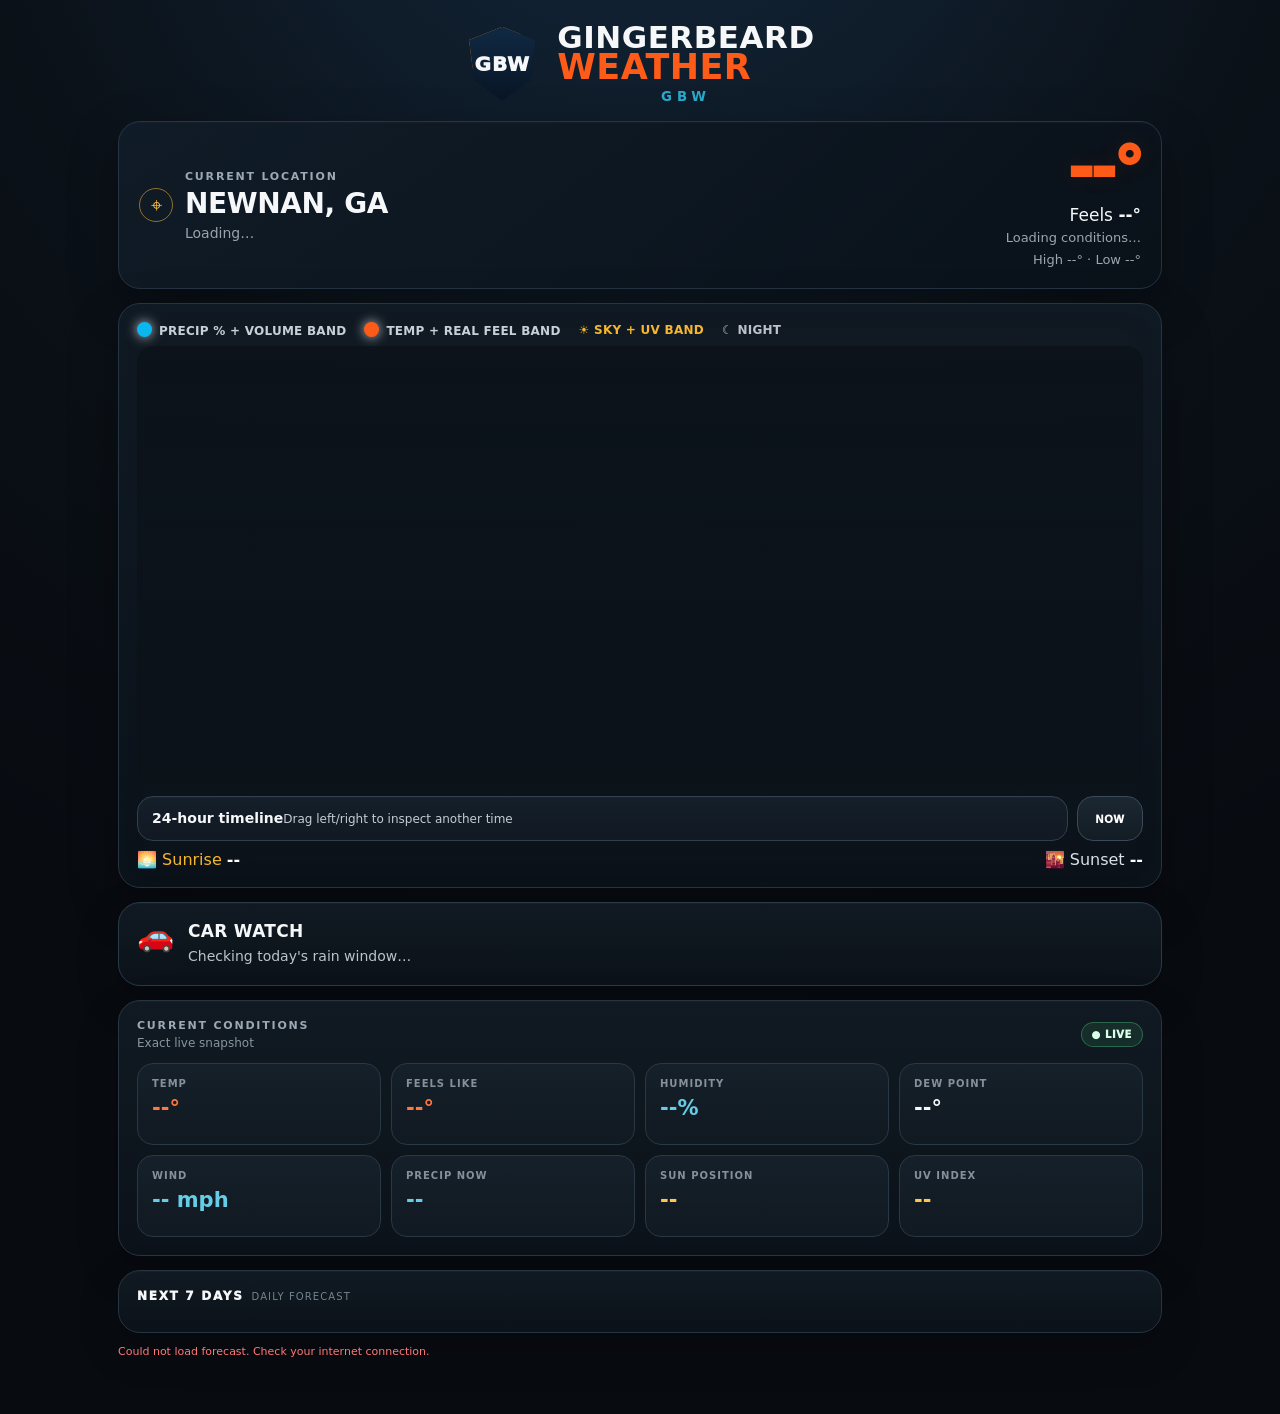
<file: index.html>
<!doctype html><html lang="en"><head><meta charset="utf-8"><meta name="viewport" content="width=device-width,initial-scale=1,viewport-fit=cover"><meta name="theme-color" content="#081525"><title>Gingerbeard Weather · GBW</title><script>(function(){const p=new URLSearchParams(location.search);if(p.get("embed")==="1")document.documentElement.classList.add("gbw-embed")})();</script><link rel="stylesheet" href="./app.css?v=1.1.0"><link rel="manifest" href="./manifest.webmanifest"></head><body><div class="app"><section class="masthead"><div class="crest"><span>GBW</span></div><div class="wordmark"><b>GINGERBEARD</b><strong>WEATHER</strong><small>GBW</small></div></section><header class="top hero"><div class="locationblock"><div class="pin">⌖</div><div><div class="kicker">CURRENT LOCATION</div><div class="place" id="place">YOUR LOCATION</div><div class="date" id="date">Loading…</div></div></div><div class="current"><div class="temp" id="nowTemp">--°</div><div class="feels">Feels <b id="nowFeels">--°</b></div><div class="highlow" id="conditionText">Loading conditions…</div><div class="highlow" id="highlow">High --° · Low --°</div></div></header><section class="card chartcard"><div class="legend"><span><i class="dot blue"></i>PRECIP % + VOLUME BAND</span><span><i class="dot orange"></i>TEMP + REAL FEEL BAND</span><span class="sunlegend">☀ SKY + UV BAND</span><span class="nightlegend">☾ NIGHT</span></div><div class="chartwrap" id="chartwrap"><svg class="chart" id="chart" viewBox="0 0 1000 440" preserveAspectRatio="none"></svg><div class="fixedScrubber" id="fixedScrubber"><div class="fixedBadge" id="fixedBadge">NOW</div><div class="fixedLine"></div></div></div><div class="scrubrow"><div class="hourtip livebar" id="tip"><b>24-hour timeline</b><span>Drag left/right to inspect another time</span></div><button class="nowreset" id="nowReset" type="button">NOW</button></div><div class="sun"><span class="rise">🌅 Sunrise <strong id="sunrise">--</strong></span><span>🌇 Sunset <strong id="sunset">--</strong></span></div></section><section class="card watch"><div class="watchIcon">🚗</div><div><h3 id="watchTitle">CAR WATCH</h3><p id="watchText">Checking today's rain window…</p></div></section><section class="card conditions"><div class="sectionhead"><div><div class="kicker">CURRENT CONDITIONS</div><div class="sectionnote" id="snapshotTime">Exact live snapshot</div></div><span class="livepill">● LIVE</span></div><div class="metrics"><div class="metric accent-orange"><small>TEMP</small><b id="metricTemp">--°</b></div><div class="metric accent-orange"><small>FEELS LIKE</small><b id="metricFeels">--°</b></div><div class="metric accent-blue"><small>HUMIDITY</small><b id="humidity">--%</b></div><div class="metric"><small>DEW POINT</small><b id="dew">--°</b></div><div class="metric accent-blue"><small>WIND</small><b id="wind">-- mph</b></div><div class="metric accent-blue"><small>PRECIP NOW</small><b id="precipNow">--</b></div><div class="metric accent-yellow"><small id="skyLabel">SUN POSITION</small><b id="skyPosition">--</b></div><div class="metric accent-yellow"><small id="skyMetricLabel">UV INDEX</small><b id="uv">--</b></div></div></section><section class="card forecastcard"><div class="sectiontitle"><span>NEXT 7 DAYS</span><small>DAILY FORECAST</small></div><div class="days" id="days"></div></section><div class="status" id="status">Gingerbeard Weather · GBW 1.1 · Forecast: Open-Meteo · Location: checking device…</div></div><script src="./app-core.js?v=1.1.0"></script><script src="./app-chart.js?v=1.0.3"></script><script src="./app-polish.js?v=1.0.3"></script><script src="./app-ui.js?v=1.0.3"></script></body></html>
</file>
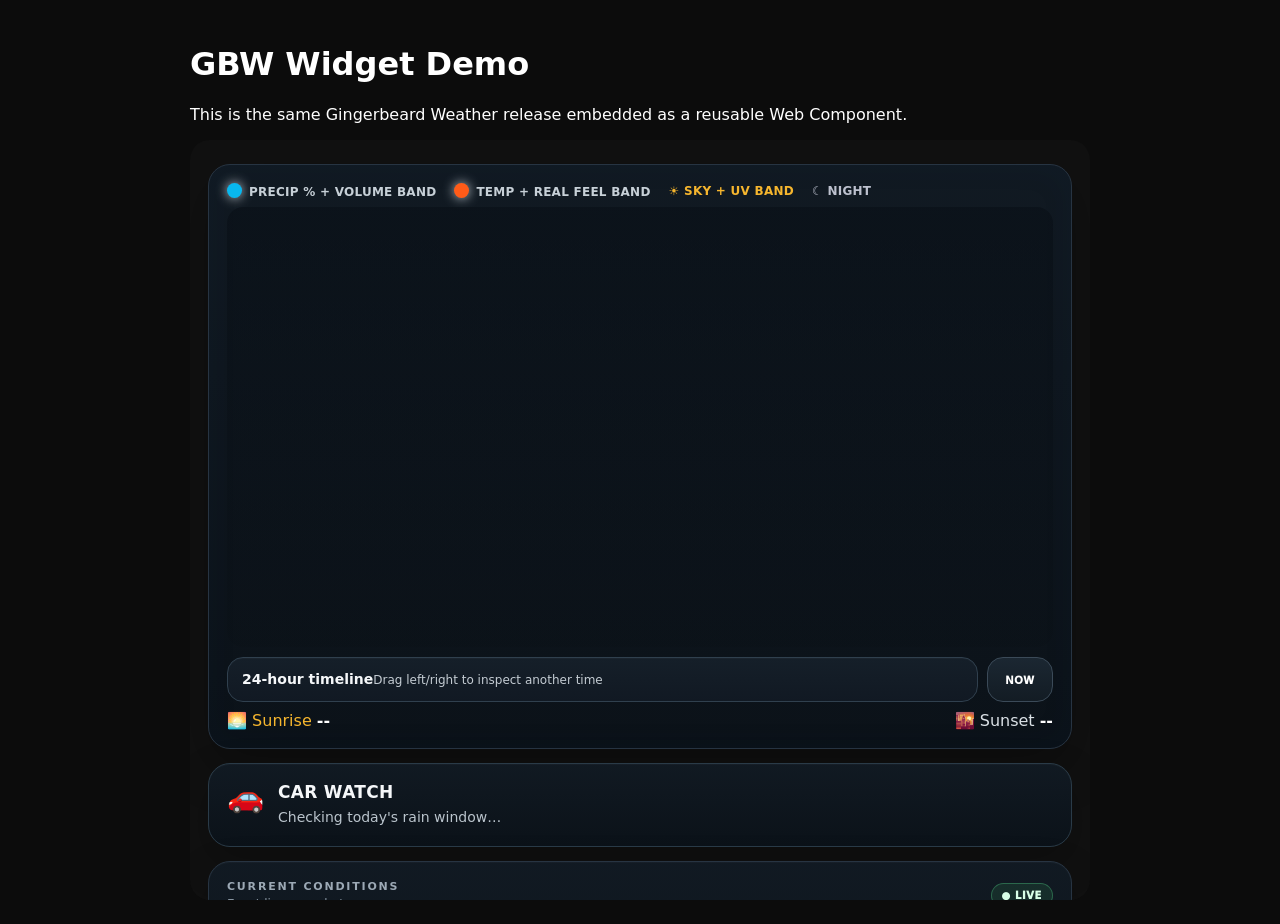
<file: widget-demo.html>
<!doctype html>
<html>
<head><meta charset="utf-8"><meta name="viewport" content="width=device-width,initial-scale=1">
<title>GBW Widget Demo</title>
<style>body{margin:0;padding:24px;background:#0c0c0c;color:white;font-family:system-ui;max-width:900px;margin:auto}code{color:#ff7b40}</style>
</head>
<body>
<h1>GBW Widget Demo</h1>
<p>This is the same Gingerbeard Weather release embedded as a reusable Web Component.</p>
<gingerbeard-weather src="./" height="760"></gingerbeard-weather>
<script src="./gbw-widget.js"></script>
</body></html>
</file>
<file: app.css>
:root{--navy:#081525;--navy2:#0d2035;--cyan:#28a9c9;--cyan2:#73d7ec;--orange:#ff5b18;--gold:#f6b62e;--bg:#090d12;--panel:#101820;--panel2:#141d27;--line:#253342;--muted:#93a0ad;--text:#f5f7f9;--green:#52d58b}*{box-sizing:border-box}body{margin:0;background:radial-gradient(circle at 50% -15%,#13283d 0,#0b1118 38%,#080b10 72%);color:var(--text);font-family:Inter,ui-sans-serif,system-ui,-apple-system,Segoe UI,sans-serif}.app{max-width:1080px;margin:auto;padding:calc(20px + env(safe-area-inset-top)) calc(18px + env(safe-area-inset-right)) calc(56px + env(safe-area-inset-bottom)) calc(18px + env(safe-area-inset-left))}.masthead{display:flex;align-items:center;justify-content:center;gap:18px;padding:4px 0 18px}.crest{width:74px;height:74px;clip-path:polygon(50% 0,95% 18%,88% 72%,50% 100%,12% 72%,5% 18%);background:linear-gradient(145deg,var(--gold),#cf6d22 36%,var(--navy) 38%,#07101d 100%);padding:5px;filter:drop-shadow(0 8px 18px rgba(0,0,0,.35))}.crest:before{content:"";display:block;width:100%;height:100%;clip-path:inherit;background:linear-gradient(180deg,#102943,#081525);position:absolute}.crest{position:relative;display:grid;place-items:center}.crest span{position:relative;z-index:1;font-weight:950;letter-spacing:1px;font-size:20px}.wordmark{display:grid;line-height:.9}.wordmark b{font-size:31px;letter-spacing:.5px}.wordmark strong{font-size:35px;color:var(--orange);letter-spacing:.4px}.wordmark small{color:var(--cyan);font-weight:900;letter-spacing:5px;margin-top:8px;text-align:center}.top{display:flex;justify-content:space-between;gap:24px;align-items:center}.hero{background:linear-gradient(135deg,rgba(16,28,40,.92),rgba(9,17,25,.94));border:1px solid var(--line);border-radius:22px;padding:20px;box-shadow:0 18px 50px rgba(0,0,0,.28),inset 0 1px rgba(255,255,255,.025)}.locationblock{display:flex;align-items:center;gap:12px;min-width:0}.pin{width:34px;height:34px;border:1px solid rgba(246,182,46,.55);border-radius:50%;display:grid;place-items:center;color:var(--gold);font-size:20px;flex:0 0 auto}.kicker{color:#9ca9b5;font-size:11px;letter-spacing:1.8px;font-weight:900}.place{font-size:28px;font-weight:900;letter-spacing:-.4px;margin-top:4px}.date{color:#98a4ae;margin-top:5px;font-size:14px}.current{text-align:right;min-width:190px}.temp{font-size:62px;line-height:.9;font-weight:950;color:var(--orange);letter-spacing:-3px;text-shadow:0 0 24px rgba(255,91,24,.12)}.feels{font-size:17px;margin-top:7px}.highlow{color:#9ca6af;font-size:13px;margin-top:4px;line-height:1.35}.card{background:linear-gradient(180deg,rgba(17,26,35,.97),rgba(11,18,25,.97));border:1px solid #273442;border-radius:22px;padding:18px;margin-top:14px;box-shadow:0 16px 42px rgba(0,0,0,.22),inset 0 1px rgba(255,255,255,.025)}.chartcard{box-shadow:0 18px 50px rgba(0,0,0,.28),inset 0 0 35px rgba(28,64,91,.05)}.legend{display:flex;gap:10px 18px;flex-wrap:wrap;align-items:center;font-weight:850;font-size:12px;letter-spacing:.25px;margin-bottom:8px;color:#c7d0d7}.dot{display:inline-block;width:15px;height:15px;border-radius:50%;vertical-align:-2px;margin-right:7px;box-shadow:0 0 12px currentColor}.blue{background:#08b8ef}.orange{background:var(--orange)}.sunlegend{color:var(--gold)}.nightlegend{color:#bdc1ce}.chartwrap{position:relative;height:440px;overflow:hidden;border-radius:16px;background:linear-gradient(180deg,rgba(7,13,20,.52),rgba(8,13,18,.18))}.chart{display:block;width:100%;height:100%}.chart text{fill:#a9b3bd;font-size:12px;font-weight:650}.chart .axis{stroke:#394654}.chart .minor{stroke:#2b3640;stroke-dasharray:4 9}.chart .tempLine{fill:none;stroke:var(--orange);stroke-width:4;stroke-linecap:round;stroke-linejoin:round;filter:drop-shadow(0 0 3px rgba(255,91,24,.24))}.chart .tempFill{fill:url(#tempgrad);opacity:.38}.chart .rainArea{fill:#08b8ef;opacity:.30}.chart .cursor{stroke:#fff;stroke-width:2.8;stroke-dasharray:4 4;opacity:.98}.chart .touchHalo{fill:#fff;opacity:.12}.chart .touchTemp{fill:var(--orange);stroke:#fff;stroke-width:2}.chart .touchRain{fill:#08b8ef;stroke:#fff;stroke-width:2}.hourtip{background:linear-gradient(180deg,#151f29,#111923);border:1px solid #30404e;border-radius:16px;padding:11px 14px;pointer-events:none;box-shadow:inset 0 1px rgba(255,255,255,.025)}.hourtip b{font-size:14px}.hourtip span{display:inline-block;color:#c4ccd3;font-size:12px;margin:3px 12px 0 0}.livebar{min-height:45px;flex:1}.scrubrow{display:flex;gap:9px;align-items:stretch;margin-top:10px}.nowreset{min-width:66px;border:1px solid #3b4a58;background:linear-gradient(180deg,#1b2732,#131c24);color:#fff;border-radius:16px;font-weight:950;font-size:11px;letter-spacing:.7px;padding:0 14px}.nowreset:active{transform:scale(.98)}.sun{display:flex;justify-content:space-between;gap:20px;color:#dbe1e6;padding-top:9px}.sun strong{color:#fff}.sun .rise{color:var(--gold)}.watch{display:flex;gap:14px;align-items:flex-start;border-color:#2a3b48}.watchIcon{font-size:30px;line-height:1}.watch h3{margin:0 0 5px;font-size:17px;letter-spacing:.3px}.watch p{margin:0;color:#bac4cc;line-height:1.5;font-size:14px}.good{color:var(--green)}.warn{color:var(--gold)}.sectionhead{display:flex;justify-content:space-between;align-items:center;gap:12px;margin-bottom:13px}.sectionnote{font-size:12px;color:#8895a1;margin-top:4px}.livepill{font-size:10px;font-weight:950;letter-spacing:.6px;color:#d8ffe7;background:rgba(48,122,77,.22);border:1px solid rgba(82,213,139,.35);border-radius:999px;padding:6px 10px}.metrics{display:grid;grid-template-columns:repeat(4,1fr);gap:10px}.metric{background:linear-gradient(180deg,#15202a,#111921);border:1px solid #293845;border-radius:16px;padding:14px;min-height:82px}.metric small{display:block;color:#84919d;font-weight:900;font-size:10px;letter-spacing:1px}.metric b{display:block;font-size:21px;margin-top:8px;line-height:1.1}.accent-orange b{color:#ff7742}.accent-blue b{color:#65cde5}.accent-yellow b{color:#ffc64d}.sectiontitle{display:flex;align-items:baseline;gap:8px;margin-bottom:11px}.sectiontitle span{font-size:12px;font-weight:950;letter-spacing:1.7px}.sectiontitle small{color:#748391;font-size:10px;letter-spacing:1.1px}.days{display:grid;grid-template-columns:repeat(7,1fr);gap:9px}.day{background:linear-gradient(180deg,#15202a,#111920);border:1px solid #2b3946;border-radius:16px;padding:13px 8px;text-align:center}.day.active{outline:1px solid var(--orange);box-shadow:0 0 0 1px rgba(255,91,24,.16),0 0 22px rgba(255,91,24,.07);background:linear-gradient(180deg,#1b2630,#131c24)}.day .dow{font-weight:900}.day .ico{font-size:24px;margin:8px}.day .temps{font-weight:900}.day small{color:#8fa0ad}.status{color:#6f7c87;font-size:11px;margin-top:12px}.error{color:#ff7777}.gbw-embed body{background:transparent}.gbw-embed .app{padding-top:10px;padding-bottom:14px}.gbw-embed .masthead,.gbw-embed .top,.gbw-embed .status{display:none}@media(max-width:700px){.app{padding:12px 12px 40px}.masthead{justify-content:flex-start;gap:10px;padding:2px 4px 12px}.crest{width:42px;height:42px}.crest span{font-size:12px}.wordmark b{font-size:17px}.wordmark strong{font-size:19px}.wordmark small{font-size:9px;letter-spacing:3px;margin-top:5px}.hero{padding:14px 14px 15px;border-radius:18px}.top{display:grid;grid-template-columns:minmax(0,1fr) 116px;gap:8px;align-items:start}.locationblock{gap:8px}.pin{width:28px;height:28px;font-size:16px}.place{font-size:20px;line-height:1.05;white-space:normal;margin-top:3px}.date{font-size:12px}.current{min-width:0;width:116px}.temp{font-size:43px}.feels{font-size:14px}.highlow{font-size:11px}.card{padding:14px;border-radius:18px}.legend{font-size:11px;gap:8px 13px;line-height:1.3;margin-bottom:2px}.dot{width:13px;height:13px}.chartwrap{height:370px;margin:0 -4px}.chart text{font-size:10px;font-weight:700}.scrubrow{margin-top:5px}.hourtip{padding:9px 11px}.hourtip b{font-size:13px}.hourtip span{font-size:11px;margin-right:8px}.sun{font-size:12px;gap:8px}.metrics{grid-template-columns:repeat(2,1fr)}.metric{min-height:76px;padding:12px}.days{display:flex;overflow-x:auto;gap:9px;padding:2px 1px 8px;scrollbar-width:none;overscroll-behavior-x:contain}.days::-webkit-scrollbar{display:none}.days .day{min-width:112px;flex:0 0 112px}.sectionhead{margin-bottom:12px}.status{font-size:10px;line-height:1.3}}
</file>
